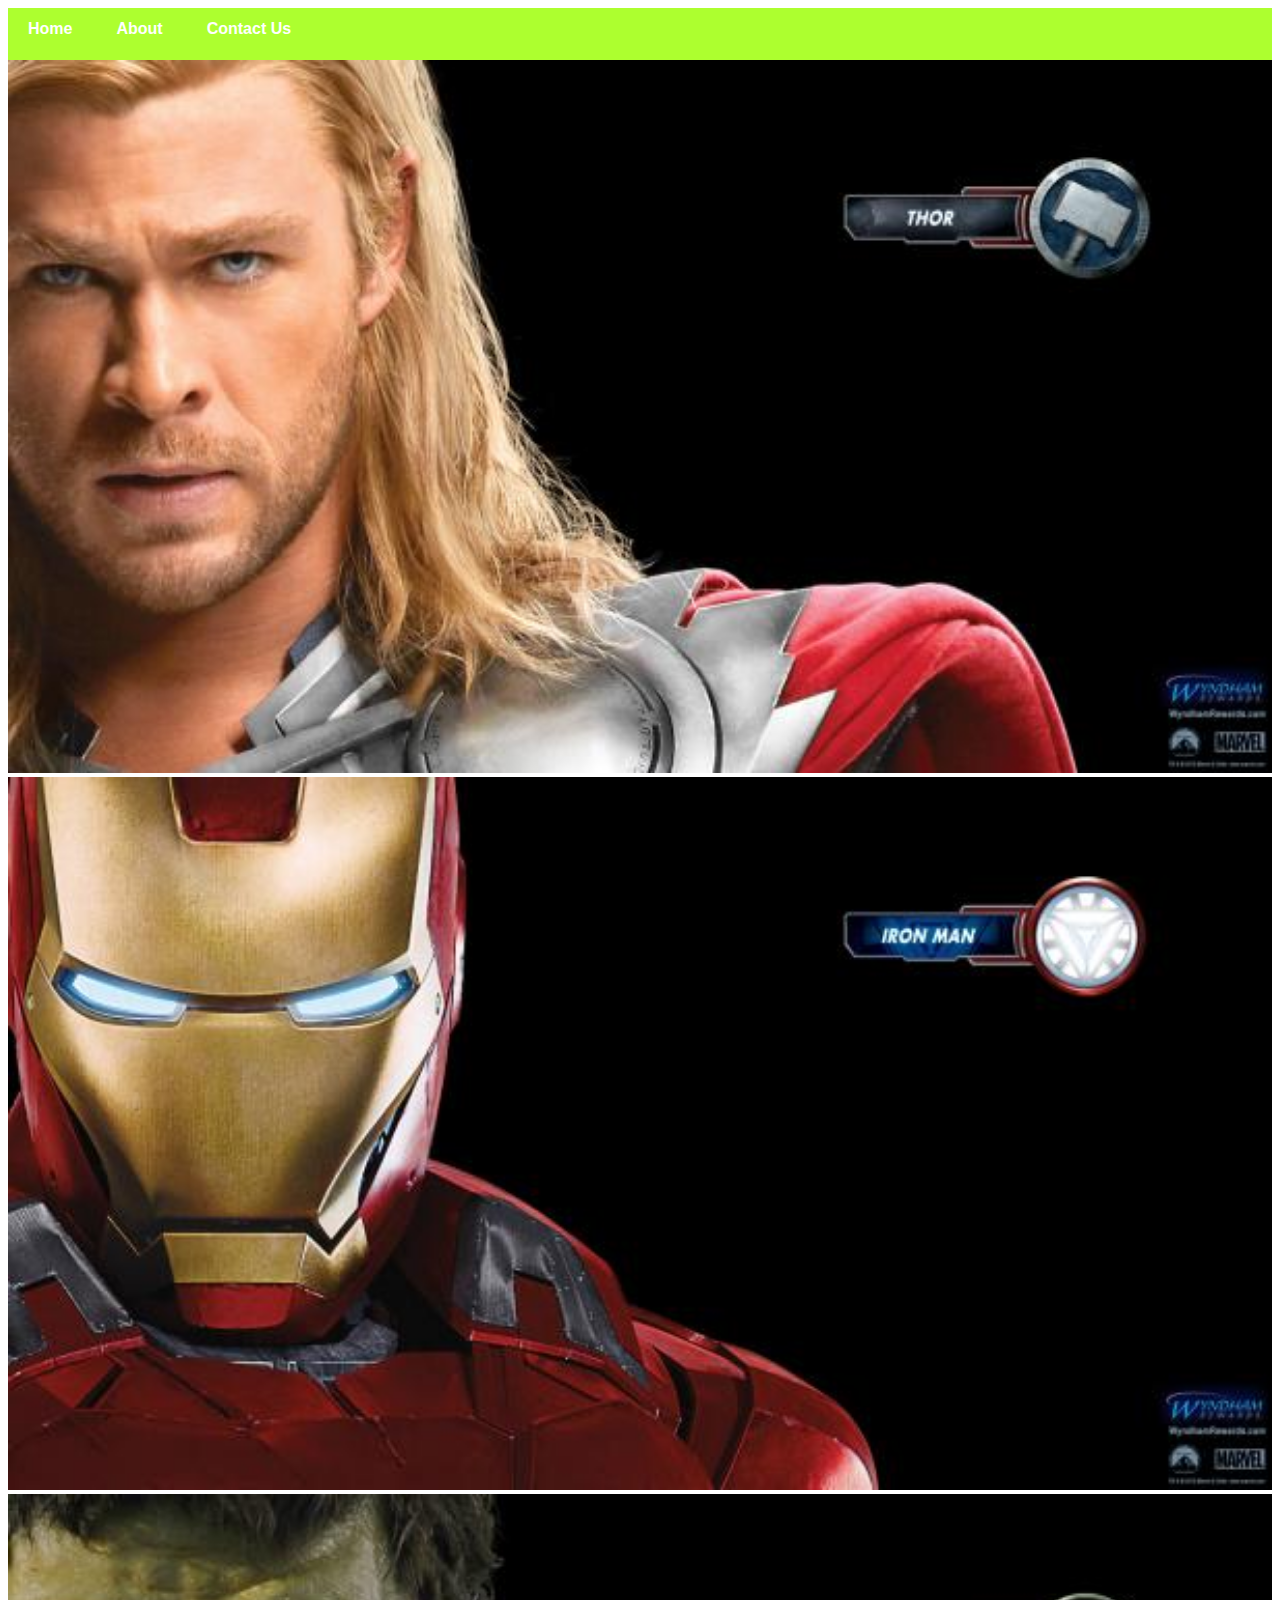
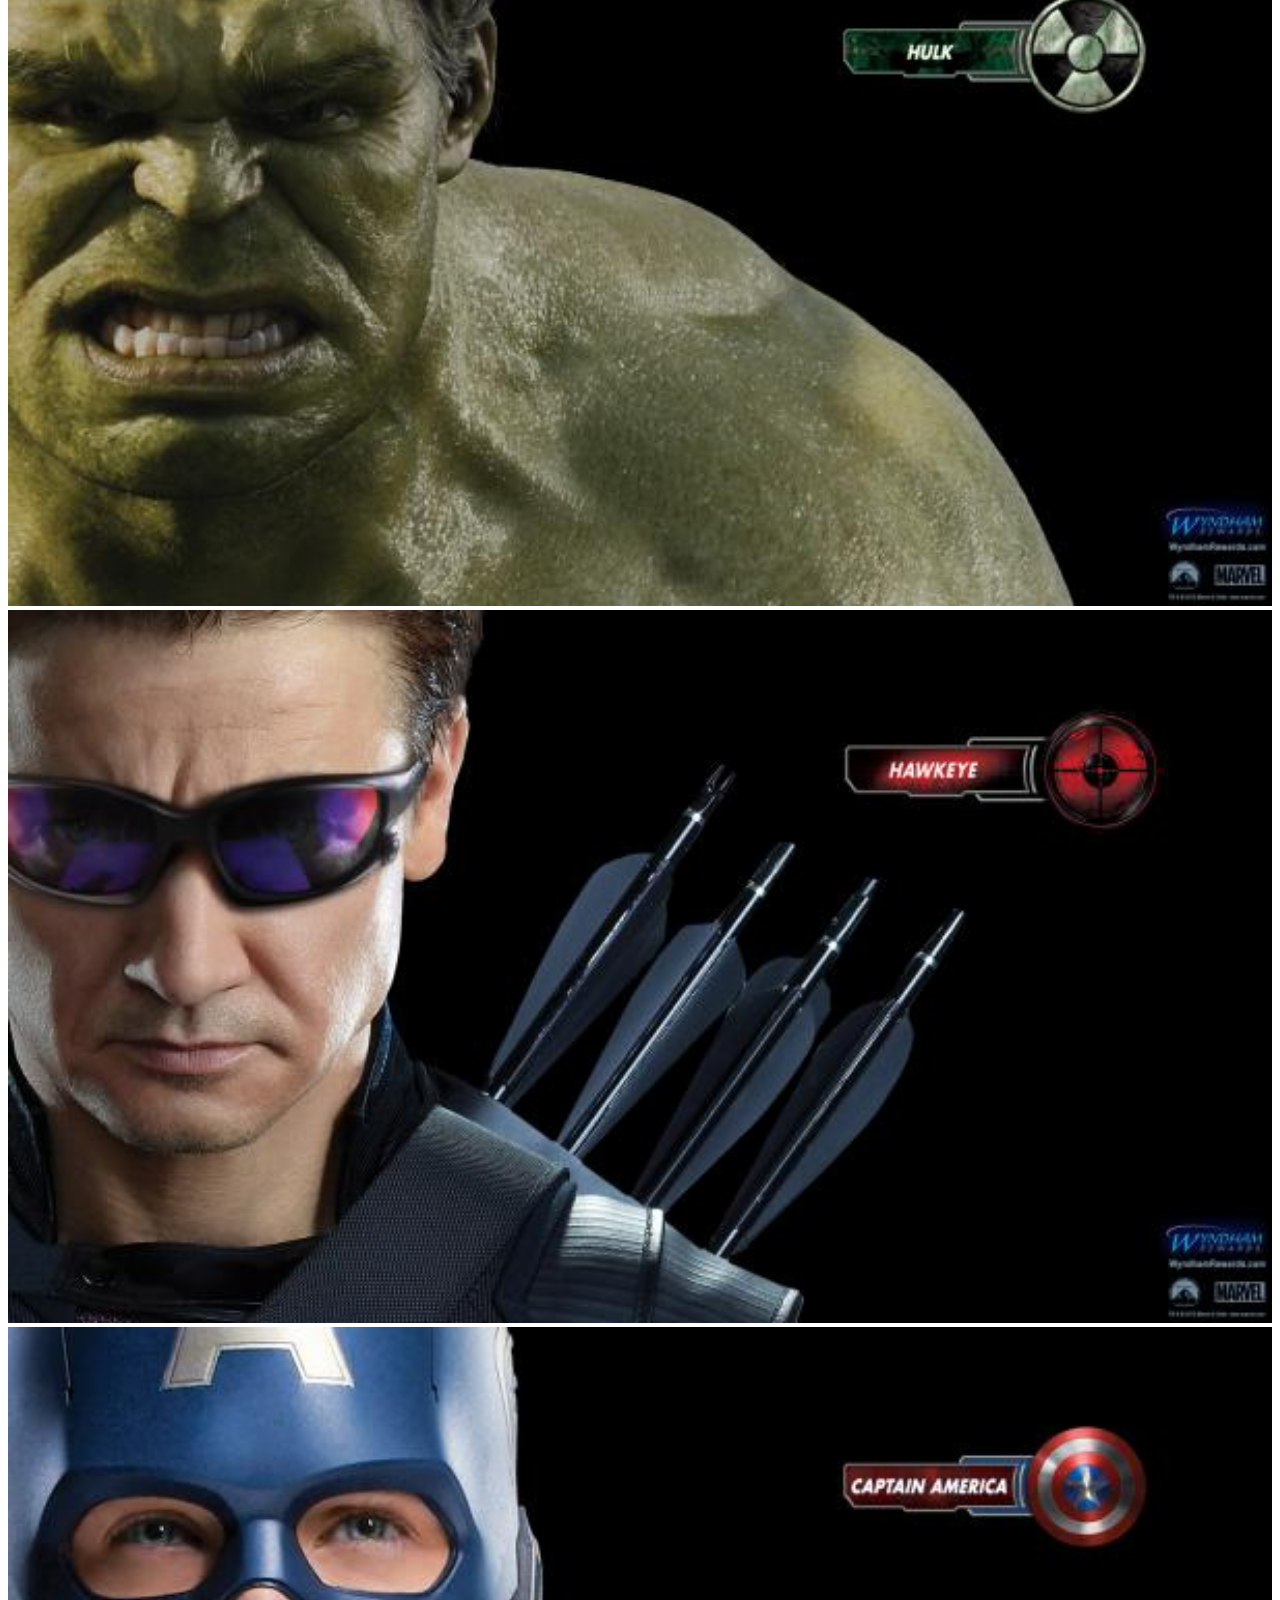
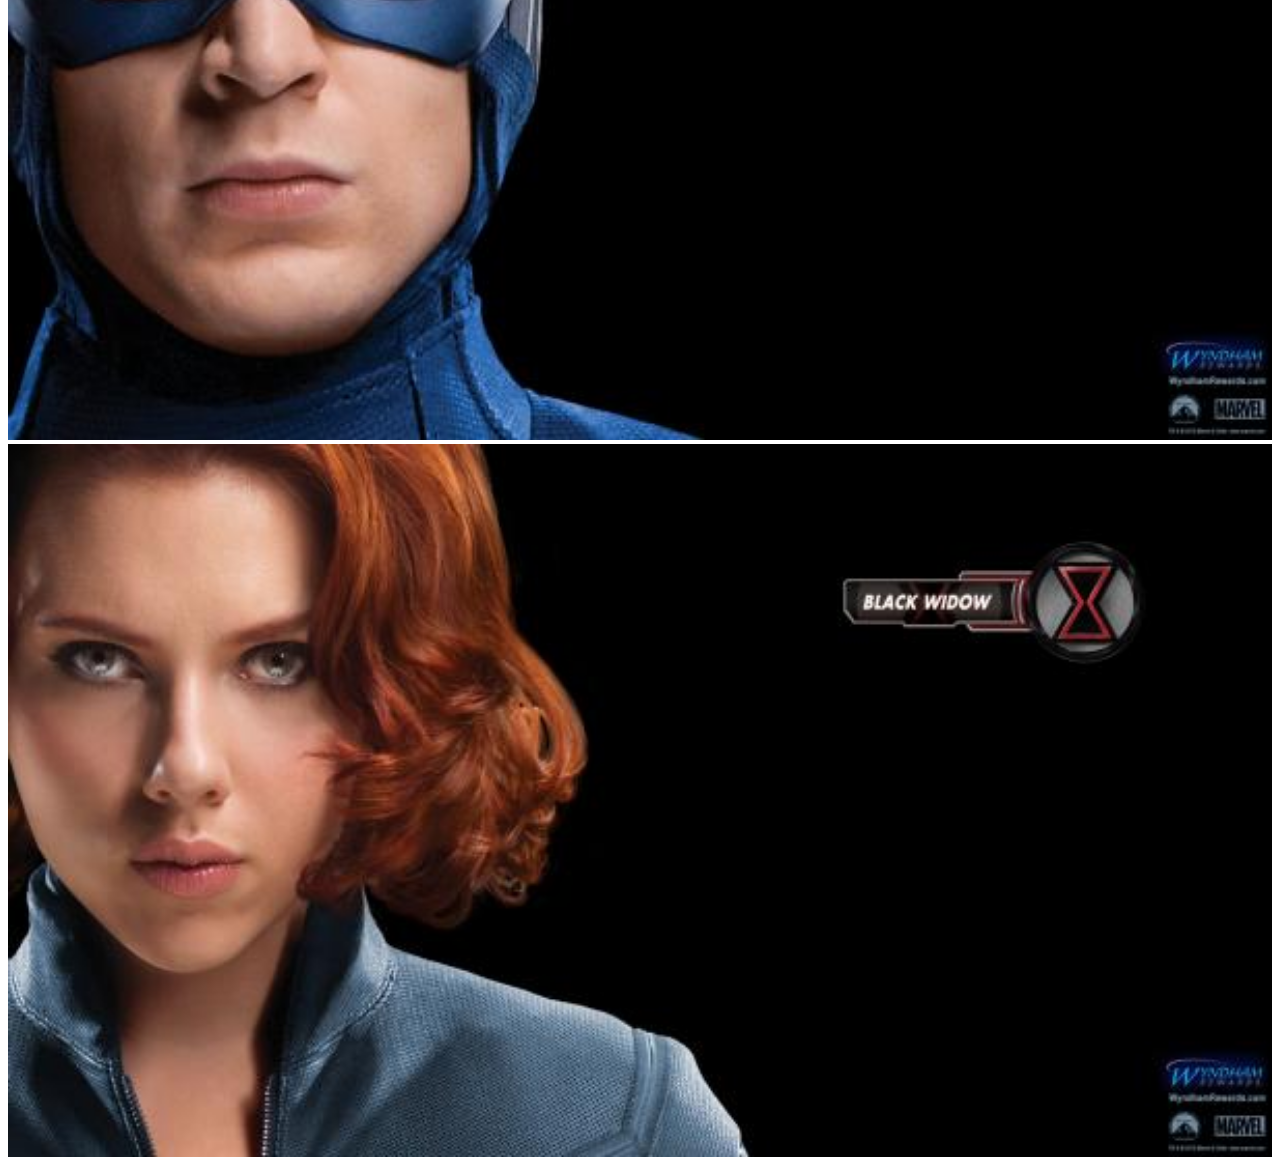
<file: index.html>
<!DOCTYPE html>
<html>
    <head>
        <link rel="stylesheet" href="style2.css">
    </head>
    <body>
        <div id="menu">
            <a href="#">Home</a>
            <a href="about.html">About</a>
            <a href="contact.html">Contact Us</a>
            
        </div>
        <div class="gallery">
            <a href="avengers-1.html"><img src="images/avengers_01.jpg" /></a>
            <a href="avengers-2.html"><img src="images/avengers_02.jpg" /></a>
            <a href="avengers-3.html"><img src="images/avengers_03.jpg" /></a>
            <a href="avengers-4.html"><img src="images/avengers_04.jpg" /></a>
            <a href="avengers-5.html"><img src="images/avengers_05.jpg" /></a>
            <a href="avengers-6.html"><img src="images/avengers_06.jpg" /></a>
        </div>
    </body>
</html>
</file>
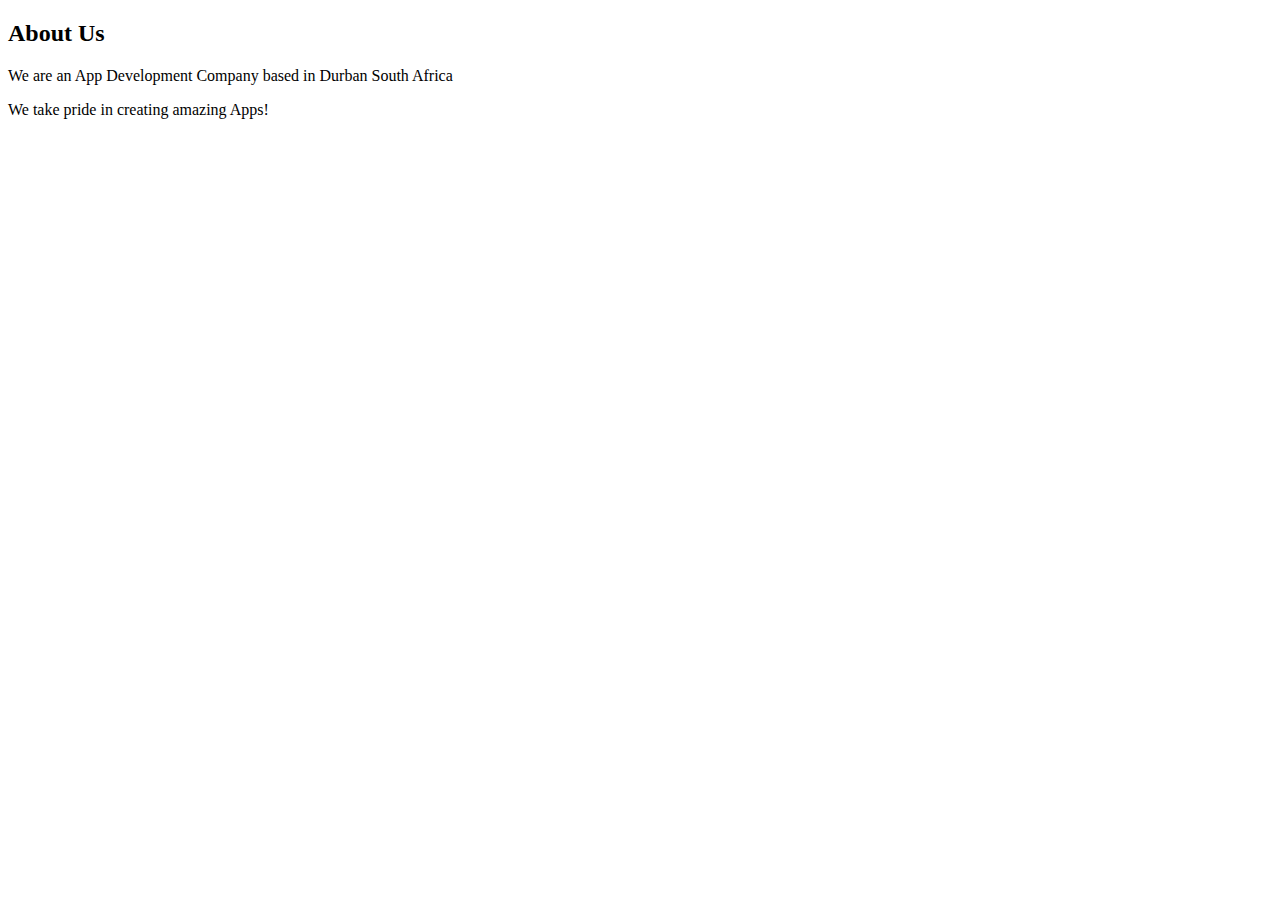
<file: about.html>
<!DOCTYPE html>
<html>
    <head>
        <link rel="stylesheet" href="style2.css">
    </head>
    <body>
        <h2>About Us</h2>
        <p>We are an App Development Company based in Durban South Africa</p>
        <p>We take pride in creating amazing Apps!</p>
    </body>
</html>
</file>
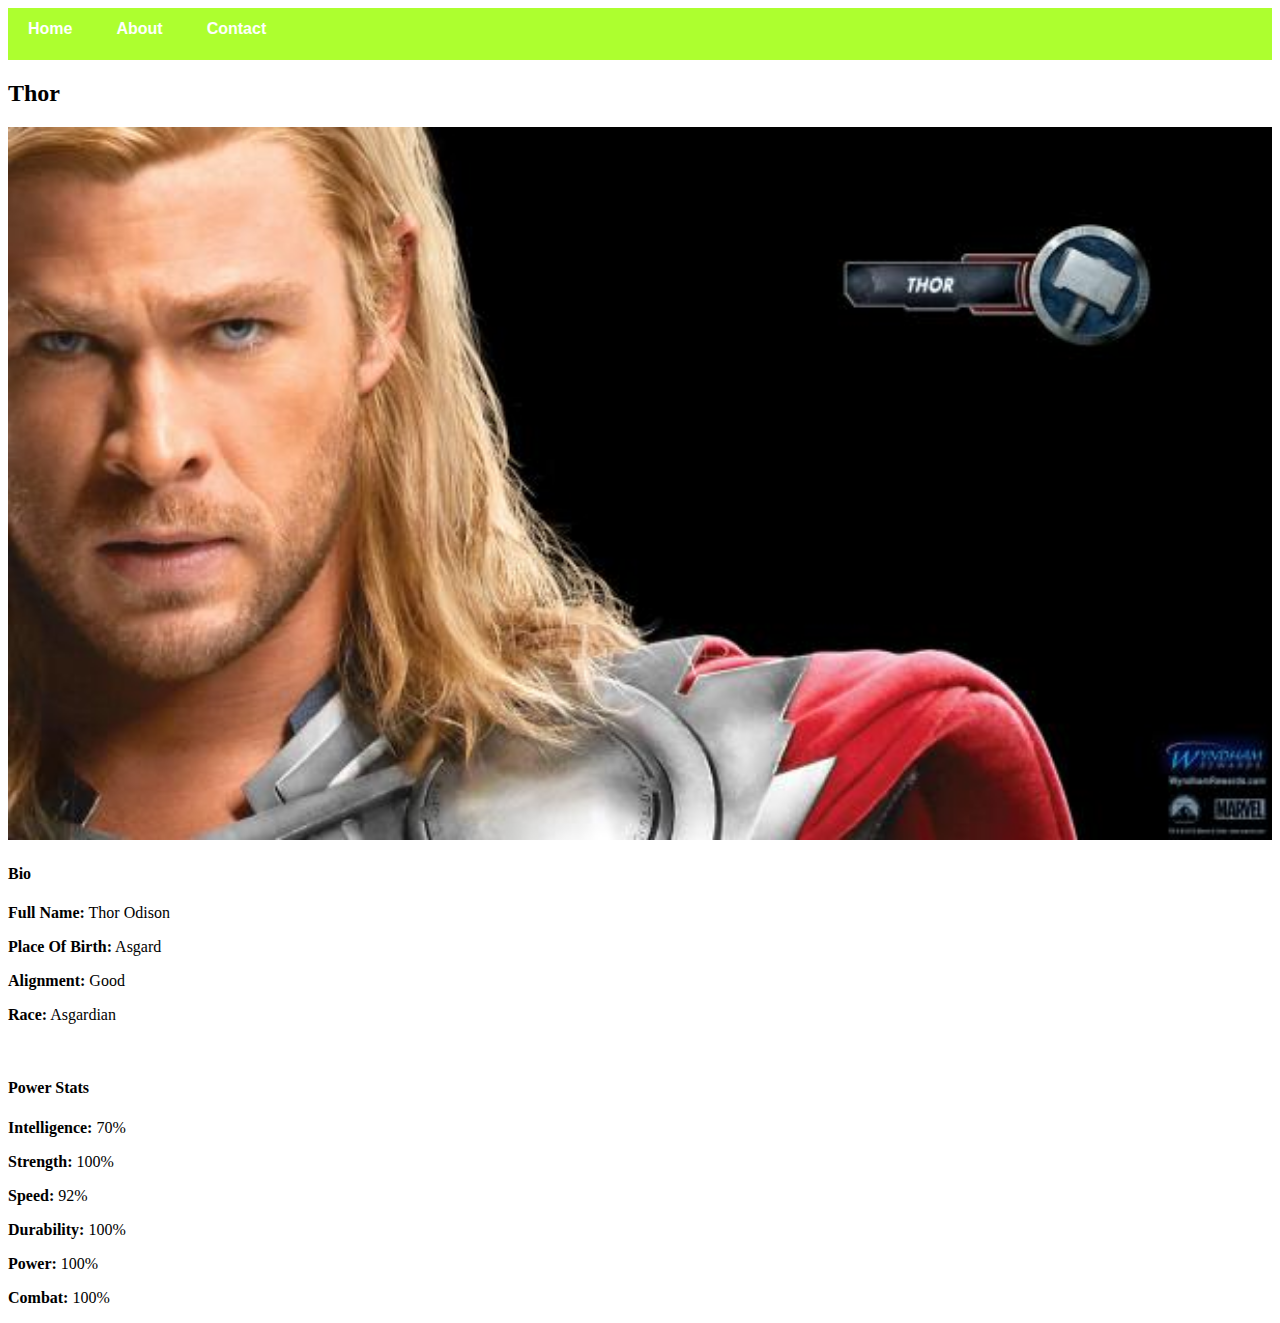
<file: avengers-1.html>
<!DOCTYPE html>
<html>
    <head>
         <div id="menu">
            <a href="#">Home</a>
            <a href="about.html">About</a>
            <a href="contact.html">Contact</a>
            
        </div>
        <link rel="stylesheet" href="style2.css">
    </head>
    <body>
        <h2>Thor</h2>
        <div class="gallery">
            <img src="images/avengers_01.jpg" />
        </div>
        <h4>Bio</h4>
        <p><b>Full Name:</b> Thor Odison</p>
        <p><b>Place Of Birth:</b> Asgard</p>
        <p><b>Alignment:</b> Good</p>
        <p><b>Race:</b> Asgardian</p>
        <br/>
        <h4>Power Stats</h4>
        <p><b>Intelligence:</b> 70%</p>
        <p><b>Strength:</b> 100%</p>
        <p><b>Speed:</b> 92%</p>
        <p><b>Durability:</b> 100%</p>
        <P><b>Power:</b> 100%</P>
        <p><b>Combat:</b> 100%</p>
    </body>
</html>
</file>
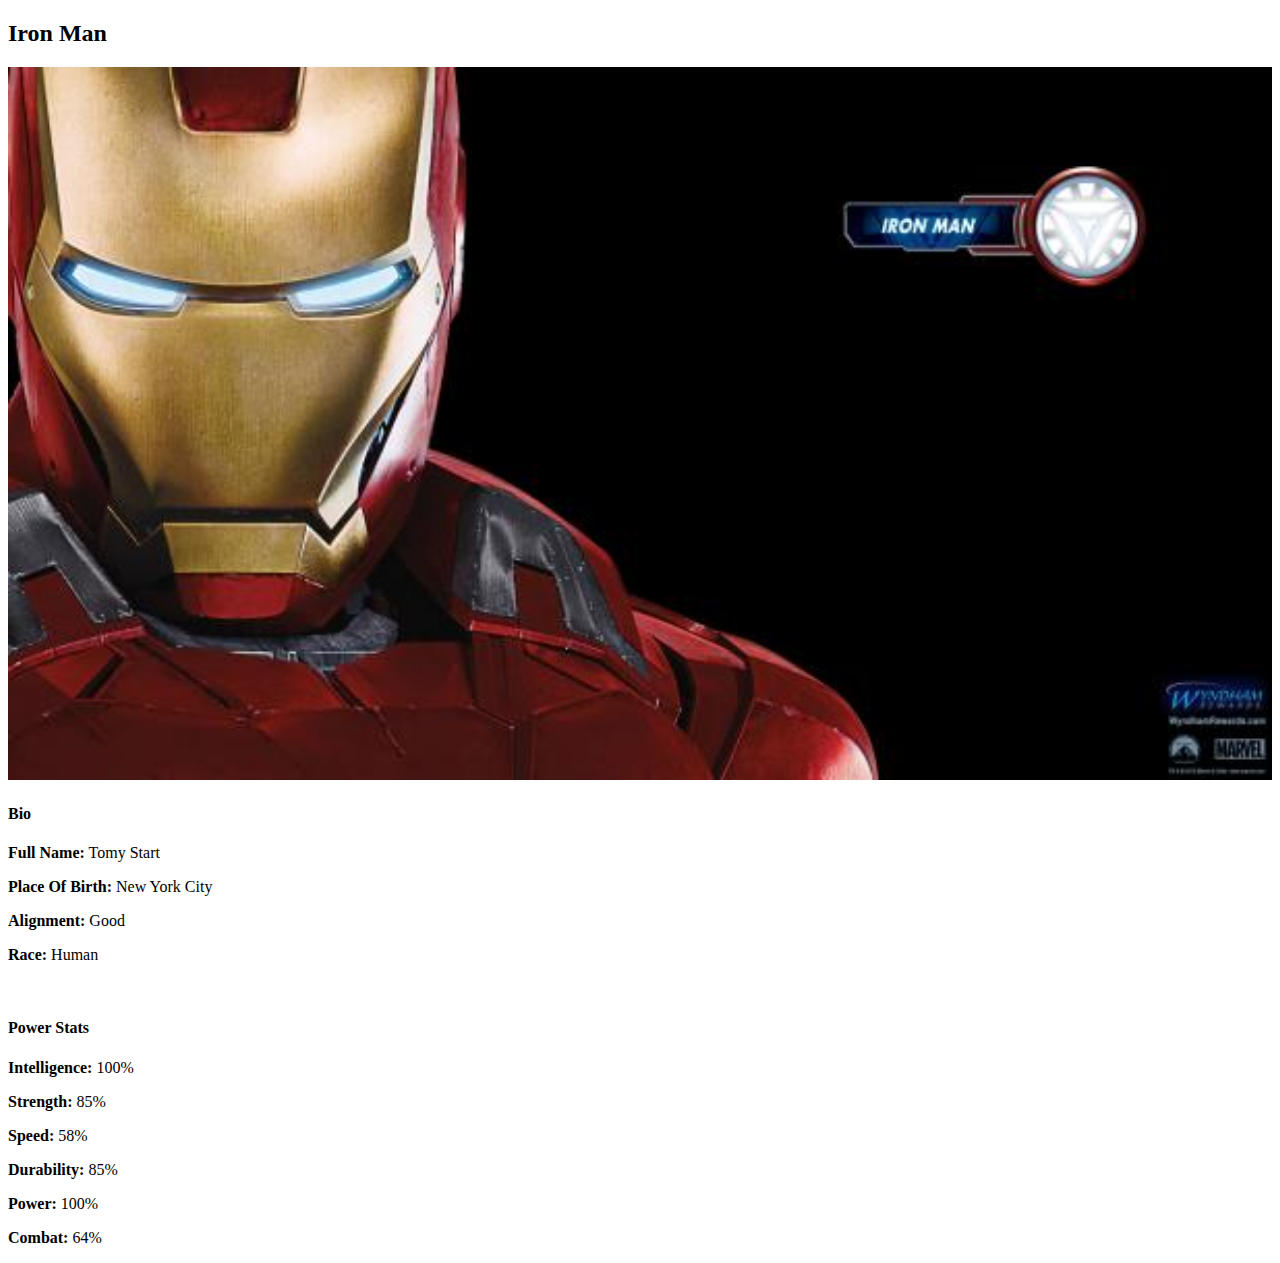
<file: avengers-2.html>
<!DOCTYPE html>
<html>
    <head>
        <link rel="stylesheet" href="style2.css">
    </head>
    <body>
        <h2>Iron Man</h2>
        <div class="gallery">
            <img src="images/avengers_02.jpg" />
        </div>
        <h4>Bio</h4>
        <p><b>Full Name:</b> Tomy Start</p>
        <p><b>Place Of Birth:</b> New York City</p>
        <p><b>Alignment:</b> Good</p>
        <p><b>Race:</b> Human</p>
        <br/>
        <h4>Power Stats</h4>
        <p><b>Intelligence:</b> 100%</p>
        <p><b>Strength:</b> 85%</p>
        <p><b>Speed:</b> 58%</p>
        <p><b>Durability:</b> 85%</p>
        <P><b>Power:</b> 100%</P>
        <p><b>Combat:</b> 64%</p>
    </body>
</html>
</file>
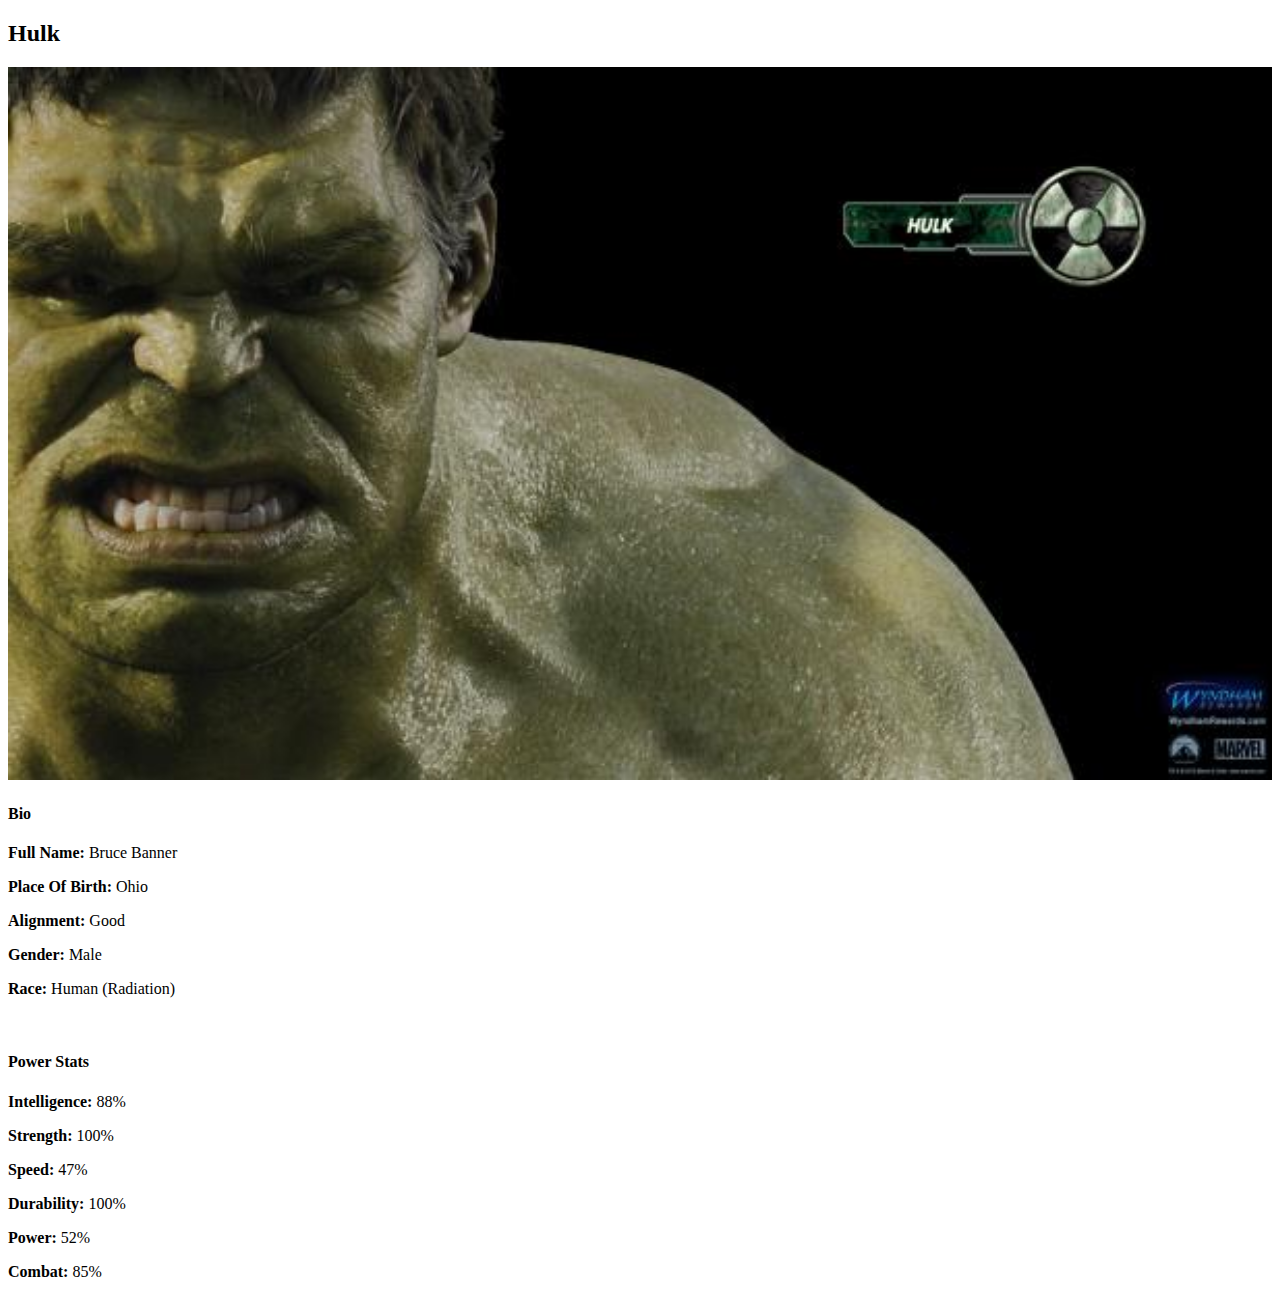
<file: avengers-3.html>
<!DOCTYPE html>
<html>
    <head>
        <link rel="stylesheet" href="style2.css">
    </head>
    <body>
        <h2>Hulk</h2>
        <div class="gallery">
            <img src="images/avengers_03.jpg" />
        </div>
        <h4>Bio</h4>
        <p><b>Full Name:</b> Bruce Banner</p>
        <p><b>Place Of Birth:</b> Ohio</p>
        <p><b>Alignment:</b> Good</p>
        <p><b>Gender:</b> Male</p>
        <p><b>Race:</b> Human (Radiation) </p>
        <br/>
        <h4>Power Stats</h4>
        <p><b>Intelligence:</b> 88%</p>
        <p><b>Strength:</b> 100%</p>
        <p><b>Speed:</b> 47%</p>
        <p><b>Durability:</b> 100%</p>
        <P><b>Power:</b> 52%</P>
        <p><b>Combat:</b> 85%</p>
    </body>
</html>
</file>
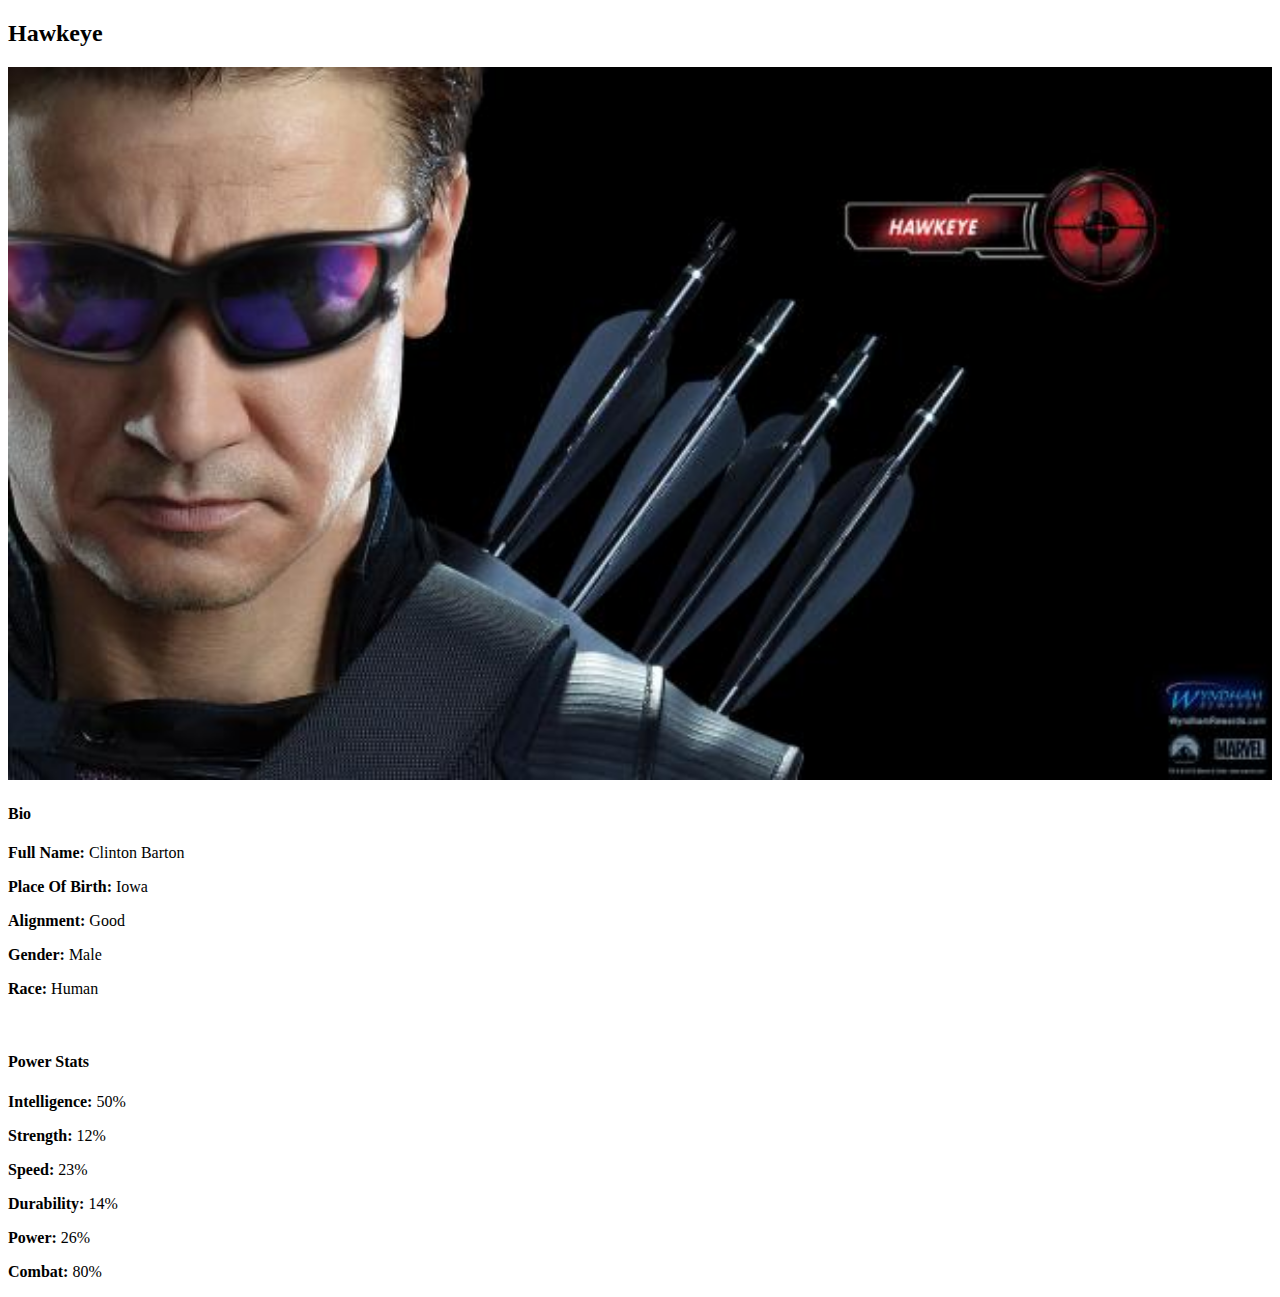
<file: avengers-4.html>
<!DOCTYPE html>
<html>
    <head>
        <link rel="stylesheet" href="style2.css">
    </head>
    <body>
        <h2>Hawkeye</h2>
        <div class="gallery">
            <img src="images/avengers_04.jpg" />
        </div>
        <h4>Bio</h4>
        <p><b>Full Name:</b> Clinton Barton</p>
        <p><b>Place Of Birth:</b> Iowa</p>
        <p><b>Alignment:</b> Good</p>
        <p><b>Gender:</b> Male</p>
        <p><b>Race:</b> Human</p>
        <br/>
        <h4>Power Stats</h4>
        <p><b>Intelligence:</b> 50%</p>
        <p><b>Strength:</b> 12%</p>
        <p><b>Speed:</b> 23%</p>
        <p><b>Durability:</b> 14%</p>
        <P><b>Power:</b> 26%</P>
        <p><b>Combat:</b> 80%</p>
    </body>
</html>
</file>
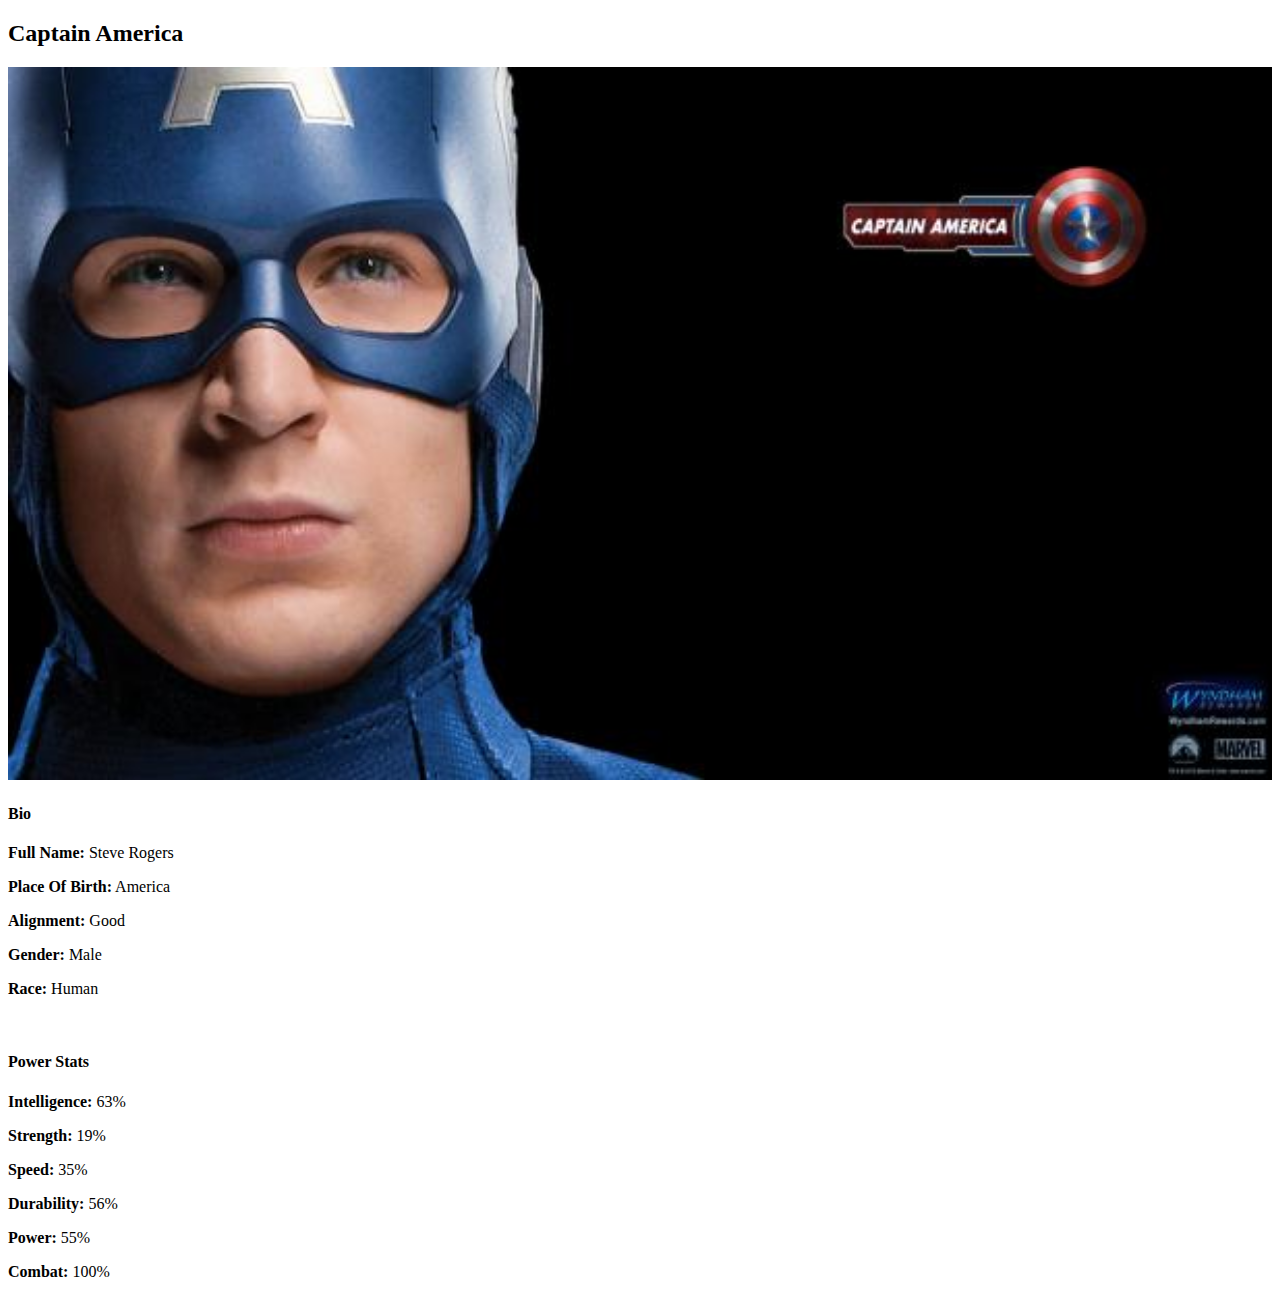
<file: avengers-5.html>
<!DOCTYPE html>
<html>
    <head>
        <link rel="stylesheet" href="style2.css">
    </head>
    <body>
        <h2>Captain America</h2>
        <div class="gallery">
            <img src="images/avengers_05.jpg" />
        </div>
        <h4>Bio</h4>
        <p><b>Full Name:</b> Steve Rogers</p>
        <p><b>Place Of Birth:</b> America</p>
        <p><b>Alignment:</b> Good</p>
        <p><b>Gender:</b> Male</p>
        <p><b>Race:</b> Human</p>
        <br/>
        <h4>Power Stats</h4>
        <p><b>Intelligence:</b> 63%</p>
        <p><b>Strength:</b> 19%</p>
        <p><b>Speed:</b> 35%</p>
        <p><b>Durability:</b> 56%</p>
        <P><b>Power:</b> 55%</P>
        <p><b>Combat:</b> 100%</p>
    </body>
</html>
</file>
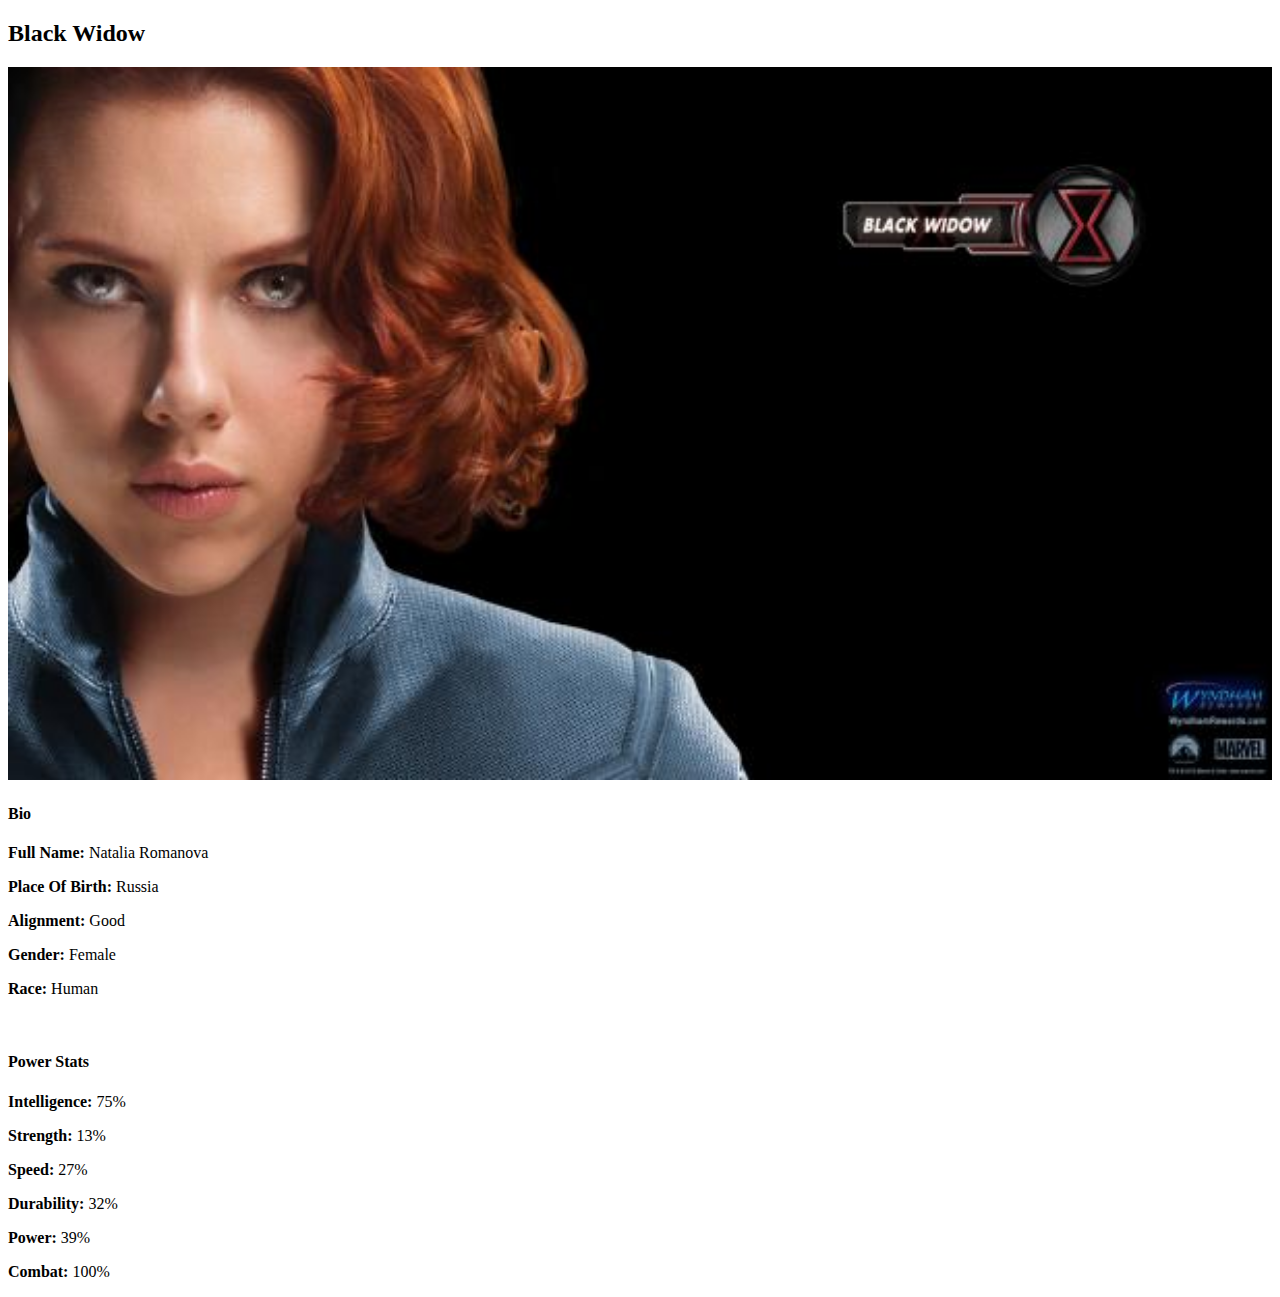
<file: avengers-6.html>
<!DOCTYPE html>
<html>
    <head>
        <link rel="stylesheet" href="style2.css">
    </head>
    <body>
        <h2>Black Widow</h2>
        <div class="gallery">
            <img src="images/avengers_06.jpg" />
        </div>
        <h4>Bio</h4>
        <p><b>Full Name:</b> Natalia Romanova</p>
        <p><b>Place Of Birth:</b> Russia</p>
        <p><b>Alignment:</b> Good</p>
        <p><b>Gender:</b> Female</p>
        <p><b>Race:</b> Human</p>
        <br/>
        <h4>Power Stats</h4>
        <p><b>Intelligence:</b> 75%</p>
        <p><b>Strength:</b> 13%</p>
        <p><b>Speed:</b> 27%</p>
        <p><b>Durability:</b> 32%</p>
        <P><b>Power:</b> 39%</P>
        <p><b>Combat:</b> 100%</p>
    </body>
</html>
</file>
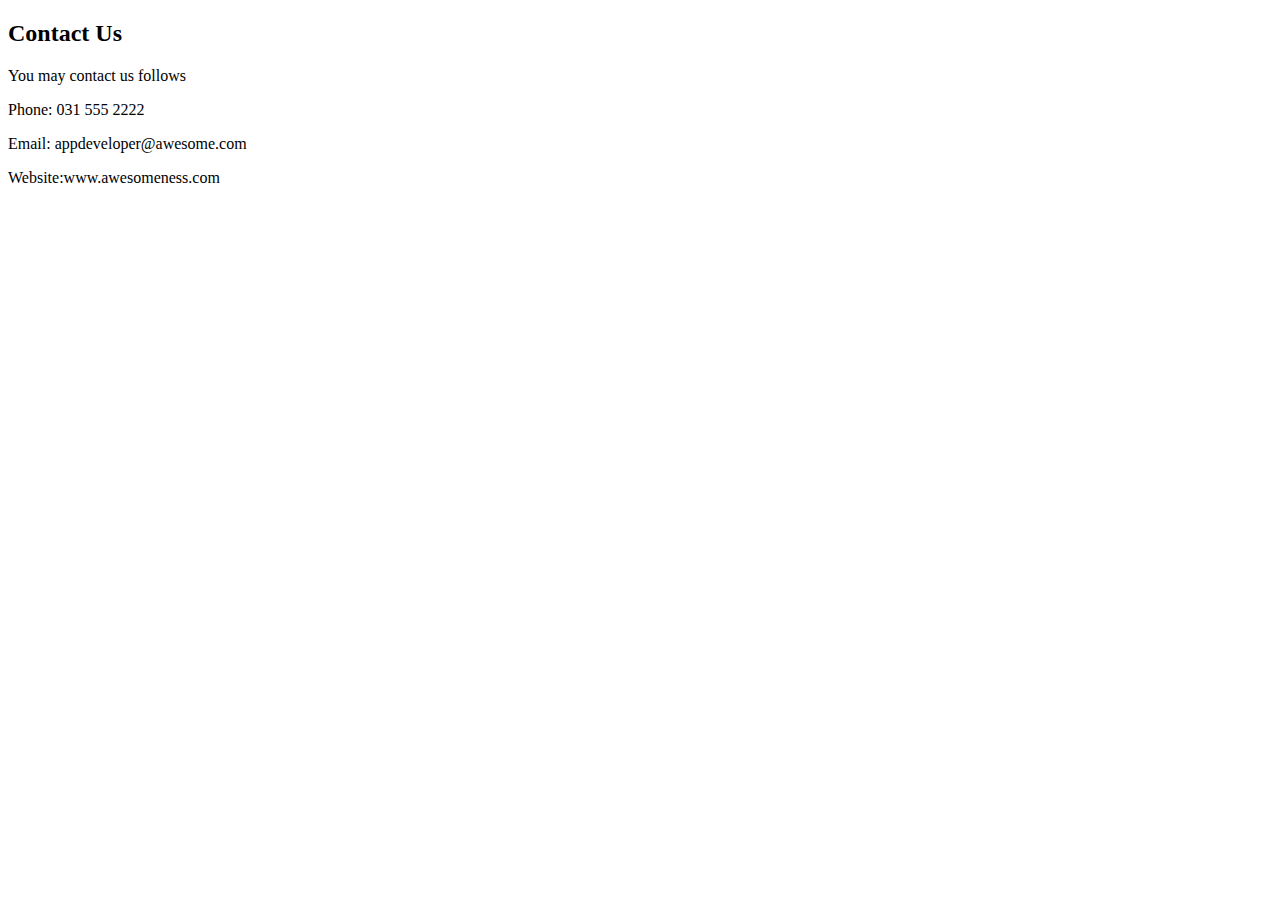
<file: contact.html>
<!DOCTYPE html>
<html>
    <head>
        <link rel="stylesheet" href="style2.css">
    </head>
    <body>
        <h2>Contact Us</h2>
        <p>You may contact us follows</p>
        <p>Phone: 031 555 2222</p>
        <p>Email: appdeveloper@awesome.com</p>
        <p>Website:www.awesomeness.com</p>
    </body>
</html>
</file>
<file: style2.css>
.gallery img{
    width: 100%;
}

#menu{
    width: 100%;
    height: 40px;
    background-color: greenyellow;
    padding-top: 12px;
}

#menu a{
    color: #ffffff;
    font-family: Helvetica, sans-serif;
    font: 18px;
    text-decoration: none;
    font-weight: 800;
    
    padding-left: 20px;
    padding-right: 20px;
}

#menu a:hover{
    color: #5077bd;
}
</file>
